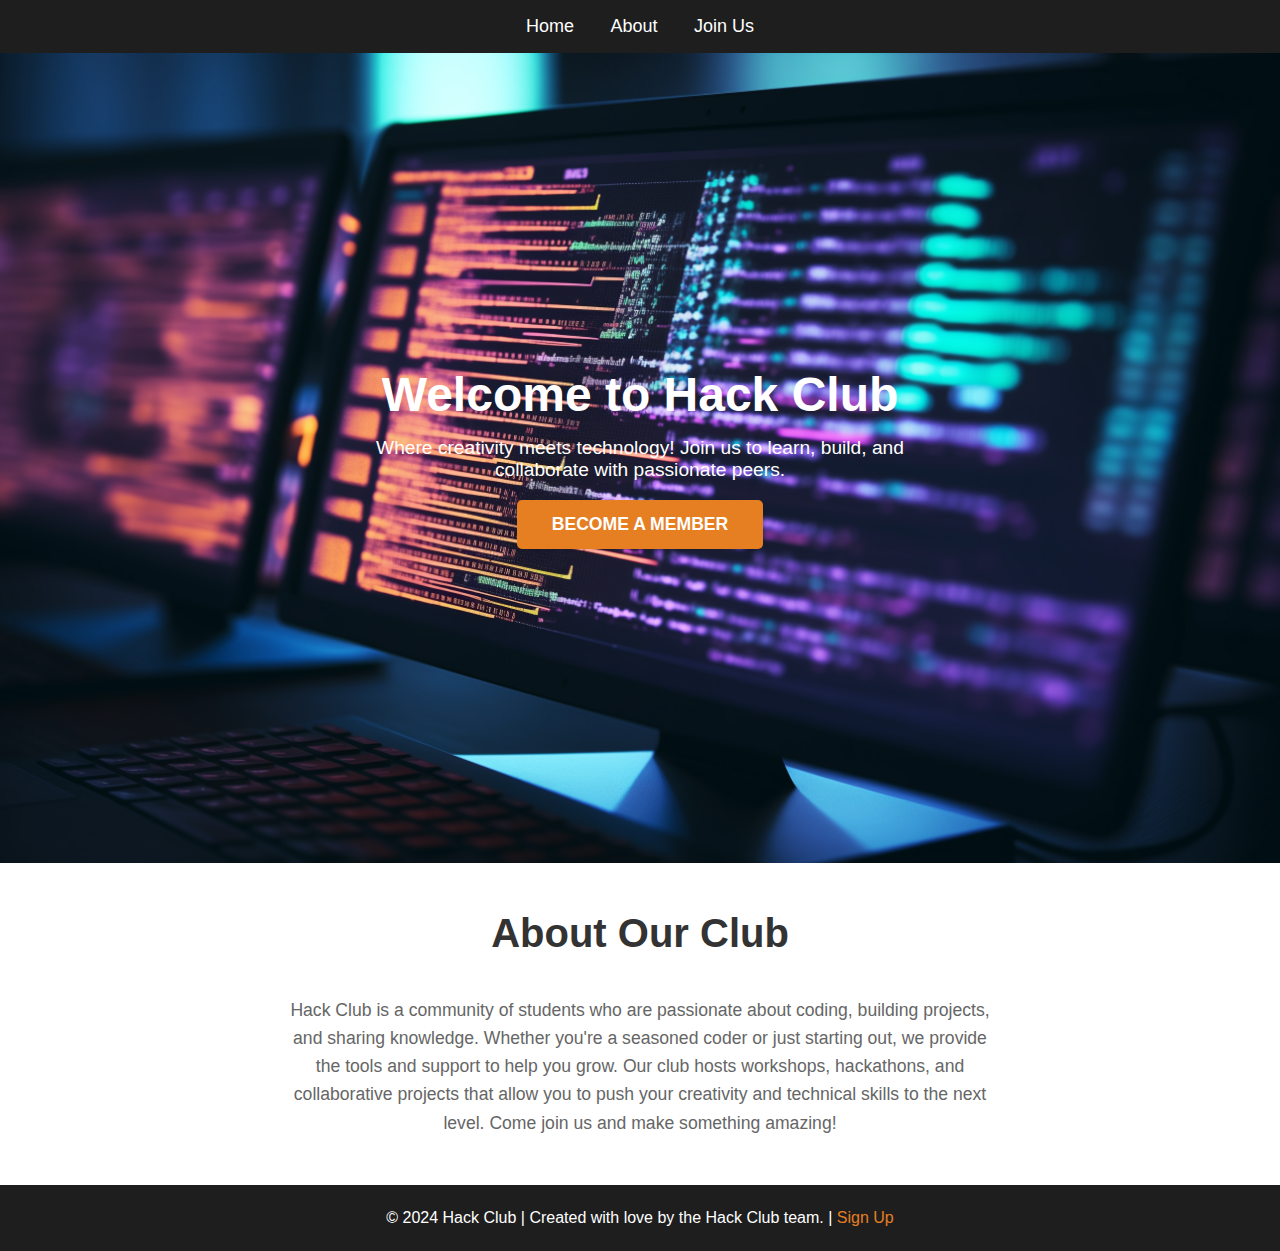
<file: index.html>
<!DOCTYPE html>
<html lang="en">

<head>
    <meta charset="UTF-8">
    <meta name="viewport" content="width=device-width, initial-scale=1.0">
    <title>Hack Club</title>
    <link rel="stylesheet" href="styles.css">
</head>

<body>
    <nav>
        <ul>
            <li><a href="#home">Home</a></li>
            <li><a href="#about">About</a></li>
            <li><a href="#join">Join Us</a></li>
        </ul>
    </nav>

    <section class="hero" id="home">
        <h1>Welcome to Hack Club</h1>
        <p>Where creativity meets technology! Join us to learn, build, and collaborate with passionate peers.</p>
        <a href="https://example.com/membership-form" id="join">Become a Member</a>
    </section>

    <section class="about" id="about">
        <h2>About Our Club</h2>
        <p>
            Hack Club is a community of students who are passionate about coding, building projects, and sharing knowledge.
            Whether you're a seasoned coder or just starting out, we provide the tools and support to help you grow.
            Our club hosts workshops, hackathons, and collaborative projects that allow you to push your creativity and technical skills to the next level. Come join us and make something amazing!
        </p>
    </section>

    <footer>
        <p>© 2024 Hack Club | Created with love by the Hack Club team. | <a href="https://example.com/membership-form">Sign Up</a></p>
    </footer>

    <script src="script.js"></script>
</body>

</html>
</file>
<file: styles.css>
* {
    margin: 0;
    padding: 0;
    box-sizing: border-box;
}

body {
    font-family: 'Arial', sans-serif;
    background-color: #f5f5f5;
    color: #333;
    opacity: 0;
    transition: opacity 1s ease-in-out;
}

body.loaded {
    opacity: 1;
}

nav {
    background-color: #1e1e1e;
    padding: 1em;
    text-align: center;
}

nav ul {
    list-style-type: none;
}

nav ul li {
    display: inline;
    margin: 0 1em;
}

nav ul li a {
    text-decoration: none;
    color: white;
    font-size: 18px;
}

nav ul li a:hover {
    color: #e67e22;
}

.hero {
    background-image: url('computer.png');
    background-size: cover;
    background-position: center;
    height: 90vh;
    display: flex;
    flex-direction: column;
    color: white;
    align-items: center;
    justify-content: center;
    text-align: center;
    padding: 0 1.5em;
}

.hero h1 {
    font-size: 3em;
    margin-bottom: 0.3em;
}

.hero p {
    font-size: 1.2em;
    margin-bottom: 1em;
    max-width: 600px;
}

.hero a {
    padding: 0.8em 2em;
    background-color: #e67e22;
    border: none;
    color: white;
    text-transform: uppercase;
    font-weight: bold;
    font-size: 1.1em;
    text-decoration: none;
    border-radius: 5px;
}

.hero a:hover {
    background-color: #d35400;
}

.about {
    padding: 3em 1.5em;
    text-align: center;
    background-color: white;
}

.about h2 {
    font-size: 2.5em;
    color: #333;
    margin-bottom: 1em;
}

.about p {
    font-size: 1.1em;
    max-width: 700px;
    margin: 0 auto;
    line-height: 1.6;
    color: #666;
}

footer {
    text-align: center;
    padding: 1.5em;
    background-color: #1e1e1e;
    color: white;
}

footer a {
    color: #e67e22;
    text-decoration: none;
}
</file>
